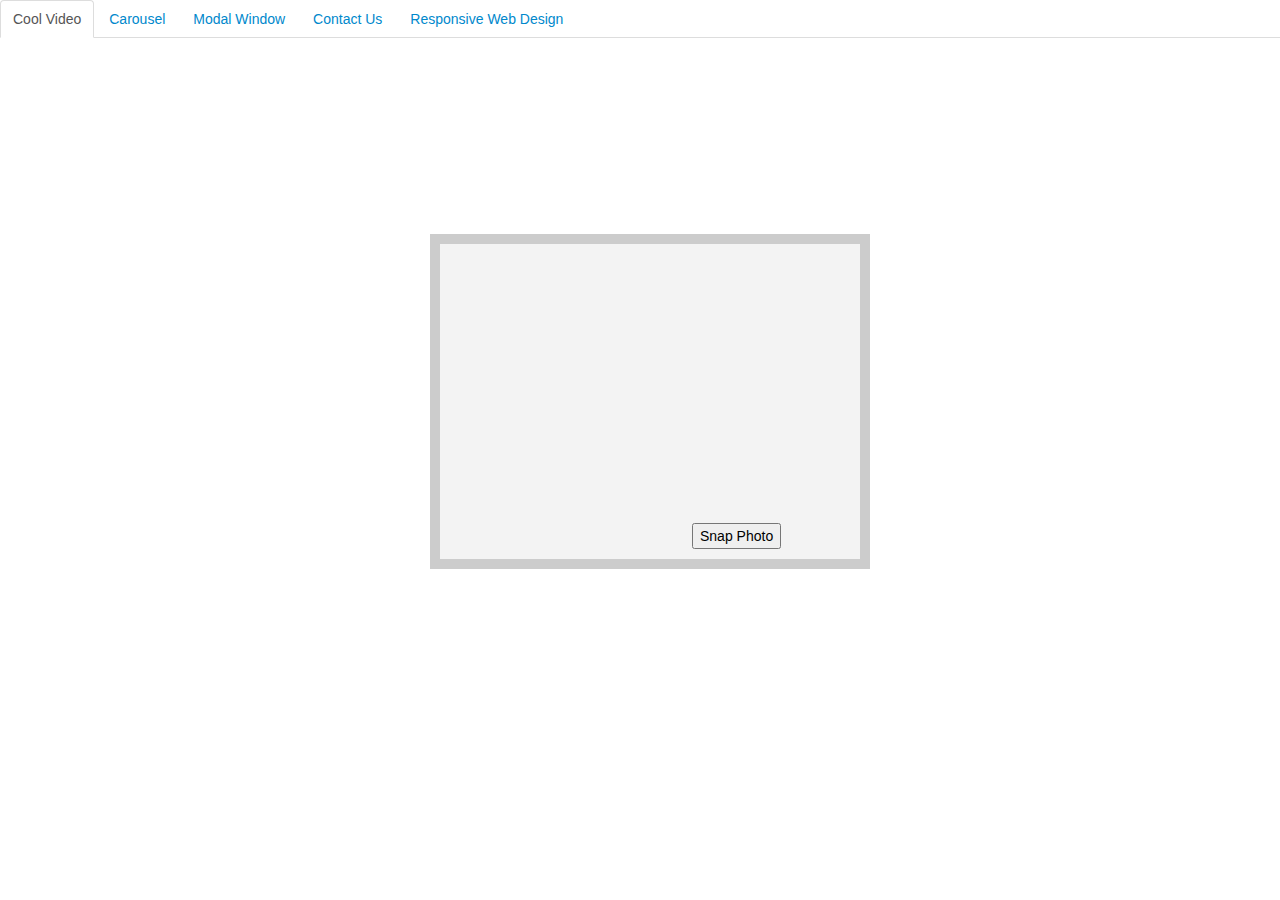
<file: UIWorkKatherine/forFun/index.html>
<!doctype html>
<html>
<head>
<meta charset="utf-8">
<title>For Fun!!!</title>
<meta name="viewport" content="width=device-width, initial-scale=1.0" />
<link href="css/bootstrap.min.css" rel="stylesheet" type="text/css" />
<link href="css/bootstrap-responsive.min.css" rel="stylesheet" type="text/css" />
<link href="css/custom.css" rel="stylesheet" type="text/css" />
</head>

<body>
  <ul class="nav nav-tabs" id="tabFAQ">
    <li class="active"><a href="#coolVideo" data-toggle="tab" state="0">Cool Video</a></li>
    <li><a href="#theCarousel" data-toggle="tab" state="0">Carousel</a></li>
    <li><a href="#modalWindow" data-toggle="tab" state="0">Modal Window</a></li>
    <li><a href="#contactUs" data-toggle="tab" state="0">Contact Us</a></li>
    <li><a href="ResponsiveWebDesign" target="_blank" >Responsive Web Design</a></li>
  </ul>
  <div class="tab-content" id="faqContent">
    <div class="tab-pane" id="modalWindow">
      <div class="container">
        <div class="row">
          <div class="span6">
            <ul class="thumbnails">
              <li class="span2"><a href="#bell" class="thumbnail" data-toggle="modal"><img src="img/artists/thumbs/bellingham-art.jpg" alt=""></a></li>
              <li class="span2"><a href="#ferr" class="thumbnail" data-toggle="modal"><img src="img/artists/thumbs/ferrar-art.jpg" alt=""></a></li>
              <li class="span2"><a href="#gold" class="thumbnail" data-toggle="modal"><img src="img/artists/thumbs/goldwynn-art.jpg" alt=""></a></li>
              <li class="span2"><a href="#harr" class="thumbnail" data-toggle="modal"><img src="img/artists/thumbs/harrod-art.jpg" alt=""></a></li>
              <li class="span2"><a href="#jero" class="thumbnail" data-toggle="modal"><img src="img/artists/thumbs/jerome-art.jpg" alt=""></a></li>
              <li class="span2"><a href="#laru" class="thumbnail" data-toggle="modal"><img src="img/artists/thumbs/larue-art.jpg" alt=""></a></li>
              <li class="span2"><a href="#rewi" class="thumbnail" data-toggle="modal"><img src="img/artists/thumbs/rewington-art.jpg" alt=""></a></li>
              <li class="span2"><a href="#smit" class="thumbnail" data-toggle="modal"><img src="img/artists/thumbs/smith-art.jpg" alt=""></a></li>
              <li class="span2"><a href="#taar" class="thumbnail" data-toggle="modal"><img src="img/artists/thumbs/ta-art.jpg" alt=""></a></li>
            </ul>
          </div>

          <div class="span6">
            <h2>Artist's Gallery</h2>
            <p>The Roux Academy gets thousands of submissions every year for artists interesting in participating in the CAC exhibits, and selects approximately 200 distinct pieces of contemporary art for display in their collective exhibit. In addition, nine individuals are honored as Featured Artists - each being granted his or her own exhibit hall to display entire collections or themed pieces. Each Featured Artist has an opportunity to speak at the conference to share his or her vision, perspective, and techniques with conference attendees. It is truly an honor to be a CAC Featured Artist and many past students artists who were featured at CAC have gone on to brilliant careers in art.</p>
          </div>
        </div>
        <!-- close row --> 


        <div id="bell" class="modal hide fade" tabindex="-1">
          <div class="modal-header">
            <button type="button" class="close" data-dismiss="modal">x</button>
            <h3>Barot Bellingham</h3>
          </div>
          <div class="modal-body">
            <p><img src="img/artists/large/bell.jpg" alt="" class="pull-right">Barot has just finished his final year at The Royal Academy of Painting and Sculpture, where he excelled in glass etching paintings and portraiture. Hailed as one of the most diverse artists of his generation, Barot is equally as skilled with watercolors as he is with oils, and is just as well-balanced in different subject areas. Barot’s collection entitled "The Un-Collection" will adorn the walls of Gilbert Hall, depicting his range of skills and sensibilities - all of them, uniquely Barot, yet undeniably different.</p>
          </div>
          <div class="modal-footer">
            <button class="btn" data-dismiss="modal">Close</button>
          </div>
        </div>

        <div id="gold" class="modal hide fade" tabindex="-1">
          <div class="modal-header">
            <button type="button" class="close" data-dismiss="modal">x</button>
            <h3>Hillary Hewitt Goldwynn-Post</h3>
          </div>
          <div class="modal-body">
            <p><img src="img/artists/large/gold.jpg" alt="" class="pull-right">Hillary is a sophomore art sculpture student at New York University, and has already won all the major international prizes for new sculptors, including the Divinity Circle, the International Sculptor’s Medal, and the Academy of Paris Award. Hillary’s CAC exhibit features 25 abstract watercolor paintings that contain only water images including waves, deep sea, and river.</p>
          </div>
          <div class="modal-footer">
            <button class="btn" data-dismiss="modal">Close</button>
          </div>
        </div>

        <div id="ferr" class="modal hide fade" tabindex="-1">
          <div class="modal-header">
            <button type="button" class="close" data-dismiss="modal">x</button>
            <h3>Jonathan G. Ferrar II</h3>
          </div>
          <div class="modal-body">
            <p><img src="img/artists/large/ferr.jpg" alt="" class="pull-right">Labeled as “The Artist to Watch in 2012” by the London Review, Johnathan has already sold one of the highest priced-commissions paid to an art student, ever on record. The piece, entitled Gratitude Resort, a work in oil and mixed media, was sold for $750,000 and Jonathan donated all the proceeds to Art for Peace, an organization that provides college art scholarships for creative children in developing nations.</p>
          </div>
          <div class="modal-footer">
            <button class="btn" data-dismiss="modal">Close</button>
          </div>
        </div>

        <div id="laru" class="modal hide fade" tabindex="-1">
          <div class="modal-header">
            <button type="button" class="close" data-dismiss="modal">x</button>
            <h3>LaVonne L. LaRue</h3>
          </div>
          <div class="modal-body">
            <p><img src="img/artists/large/larue.jpg" alt="" class="pull-right">LaVonne’s giant-sized paintings all around Chicago tell the story of love, nature, and conservation - themes that are central to her heart. LaVonne will share her love and skill of graffiti art on Monday’s schedule, as she starts the painting of a 20-foot high wall in the Rousseau Room of Hotel Contempo in front of a standing-room only audience in Art in Unexpected Places.</p>
          </div>
          <div class="modal-footer">
            <button class="btn" data-dismiss="modal">Close</button>
          </div>
        </div>

        <div id="taar" class="modal hide fade" tabindex="-1">
          <div class="modal-header">
            <button type="button" class="close" data-dismiss="modal">x</button>
            <h3>Xhou Ta</h3>
          </div>
          <div class="modal-body">
            <p><img src="img/artists/large/ta.jpg" alt="" class="pull-right">A senior at the China International Art University, Xhou has become well-known for his miniature sculptures, often the size of a rice granule, that are displayed by rear projection of microscope images on canvas. Xhou will discuss the art and science behind his incredibly detailed works of art.</p>
          </div>
          <div class="modal-footer">
            <button class="btn" data-dismiss="modal">Close</button>
          </div>
        </div>
       
        <div id="jero" class="modal hide fade" tabindex="-1">
          <div class="modal-header">
            <button type="button" class="close" data-dismiss="modal">x</button>
            <h3>Jennifer Jerome</h3>
          </div>
          <div class="modal-body">
            <p><img src="img/artists/large/jer.jpg" alt="" class="pull-right">A native of New Orleans, much of Jennifer’s work has centered around abstract images that depict flooding and rebuilding, having grown up as a teenager in the post-flood years. Despite the sadness of devastation and lives lost, Jennifer’s work also depicts the hope and togetherness of a community that has persevered. Jennifer’s exhibit will be discussed during Tuesday’s Water in Art theme.</p>
          </div>
          <div class="modal-footer">
            <button class="btn" data-dismiss="modal">Close</button>
          </div>
        </div>
          
        <div id="harr" class="modal hide fade" tabindex="-1">
          <div class="modal-header">
            <button type="button" class="close" data-dismiss="modal">x</button>
            <h3>Hassum Harrod</h3>
          </div>
          <div class="modal-body">
            <p><img src="img/artists/large/harr.jpg" alt="" class="pull-right">The Art College in New Dehli has sponsored Hassum on scholarship for his entire undergraduate career at the university, seeing great promise in his contemporary paintings of landscapes - that use equal parts muted and vibrant tones, and are almost a contradiction in art. Hassum will be speaking on “The use and absence of color in modern art” during Thursday’s agenda.</p>
          </div>
          <div class="modal-footer">
            <button class="btn" data-dismiss="modal">Close</button>
          </div>
        </div>

        <div id="smit" class="modal hide fade" tabindex="-1">
          <div class="modal-header">
            <button type="button" class="close" data-dismiss="modal">x</button>
            <h3>Constance Olivia Smith</h3>
          </div>
          <div class="modal-body">
            <p><img src="img/artists/large/smith.jpg" alt="" class="pull-right">Constance received the Fullerton-Brighton-Norwell Award for Modern Art for her mixed-media image of a tree of life, with jewel-adorned branches depicting the arms of humanity, and precious gemstone-decorated leaves representing the spouting buds of togetherness. The daughter of a New York jeweler, Constance has been salvaging the discarded remnants of her father’s jewelry-making since she was five years old, and won the New York State Fair grand prize at the age of 8 years old for a gem-adorned painting of the Manhattan Bridge.</p>
          </div>
          <div class="modal-footer">
            <button class="btn" data-dismiss="modal">Close</button>
          </div>
        </div>
       
        <div id="rewi" class="modal hide fade" tabindex="-1">
          <div class="modal-header">
            <button type="button" class="close" data-dismiss="modal">x</button>
            <h3>Riley Rudolph Rewington</h3>
          </div>
          <div class="modal-body">
            <p><img src="img/artists/large/rew.jpg" alt="" class="pull-right">A first-year student at the Roux Academy of Art, Media, and Design, Riley is already changing the face of modern art at the university. Riley’s exquisite abstract pieces have no intention of ever being understood, but instead beg the viewer to dream, create, pretend, and envision with their mind’s eye. Riley will be speaking on the “Art of Abstract” during Thursday’s schedule.</p>
          </div>
          <div class="modal-footer">
            <button class="btn" data-dismiss="modal">Close</button>
          </div>
        </div>
      </div>
    </div>
    <div class="tab-pane" id="theCarousel">
      <div class="container-fluid">
        <div class="row-fluid">
          <div class="span9">
            <form class="form-search">
              <div class="input-append pull-right">
                <input type="text" name="search" class="search-query span9" placeholder="Look Up">
                <button type="submit" class="btn btn-info">Search</button>
              </div>
            </form>
          </div>
          <div class="span9"></div>
          <div class="span9">
            <div id="artCarousel" class="carousel slide">
              <ol class="carousel-indicators">
                <li data-target="#artCarousel" data-slide-to="0" class="active"></li>
                <li data-target="#artCarousel" data-slide-to="1"></li>
                <li data-target="#artCarousel" data-slide-to="2"></li>
                <li data-target="#artCarousel" data-slide-to="3"></li>
                <li data-target="#artCarousel" data-slide-to="4"></li>
              </ol>
              <div class="carousel-inner">
                <div class="item active"><img src="img/carousel/1.jpg" alt="">
                  <div class="carousel-caption">
                    <h4>Katherine Liu</h4>
                    <p>UI Developer at <a href="#" target="_blank">The Post</a></p>
                  </div>
                </div>
                <div class="item"><img src="img/carousel/2.jpg" alt=""></div>
                <div class="item"><img src="img/carousel/3.jpg" alt=""></div>
                <div class="item"><img src="img/carousel/4.jpg" alt=""></div>
                <div class="item"><img src="img/carousel/5.jpg" alt=""></div>
              </div>
              <a class="left carousel-control" href="#artCarousel" data-slide="prev">&lsaquo;</a>
              <a class="right carousel-control" href="#artCarousel" data-slide="next">&rsaquo;</a>
            </div>
          </div><!-- end span12 -->
        </div><!-- end row --> 
      </div><!-- end container --> 
    </div>
    <div class="tab-pane" id="contactUs">
      <div class="container">
        <div class="row">
          <div class="span12">
            <form>
              <fieldset>
                <legend>Feedback Form</legend>
                <label>Your name</label>
                <input type="text" name="name" class="span4" placeholder="First and last, please">
                <label>Twitter username</label>
                <div class="input-prepend">
                  <span class="add-on">@</span>
                  <input type="text" name="twitter" class="span3">
                </div>
                <label>Your favorite session you attended was:</label>
                <label class="radio"><input type="radio" name="favoritesession" value="html5">HTML5</label>
                <label class="radio"><input type="radio" name="favoritesession" value="css3">CSS3</label>
                <label class="radio"><input type="radio" name="favoritesession" value="bootstrap"> Bootstrap</label>
                <label class="radio"><input type="radio" name="favoritesession" value="foundation"> Foundation</label>
                <label>Would you come to this conference again?</label>
                <label class="radio inline"><input type="radio" name="comeagain" value="yes"> Yes</label>
                <label class="radio inline"><input type="radio" name="comeagain" value="no"> No</label>
                <label>Your continent:</label>
                <select name="continent" size="1" class="span4">
                  <option selected>Select one...</option>
                  <option value="afr">Africa</option>
                  <option value="ant">Antarctica</option>
                  <option value="asia">Asia</option>
                  <option value="aus">Australia</option>
                  <option value="eur">Europe</option>
                  <option value="na">North America</option>
                  <option value="sa">South America</option>
                </select>
                <label>Comments:</label>
                <textarea name="comments" class="span4" title="We welcome your feedback!" data-toggle="tooltip" data-placement="right"></textarea>
                <label class="checkbox"><input name="subscribe" type="checkbox" value="subscribe">Subscribe me to the newsletter </label>
                <label>Your email</label>
                <input type="text" name="email" class="span4">
                <p><button type="submit" class="btn btn-warning btn-large">Submit</button></p>
              </fieldset>
            </form>
          </div>
        </div>
      </div>
    </div>
    <div class="tab-pane active" id="coolVideo">
    	<div id="cameraContainer">
			<video id="camera-stream"></video>
			<button id="snap">Snap Photo</button>
		</div>
		<canvas id="canvas" width="160" height="120"></canvas>
		<div id="images"></div>
    </div>
  </div>

<script src="js/jquery-2.0.2.min.js"></script> 
<script src="js/bootstrap.min.js"></script> 
<script>
	$('#artCarousel').carousel({
    	interval: 5000,
    	cycle: true
  	});
  	$('textarea').tooltip();

  	navigator.getUserMedia = navigator.getUserMedia || navigator.webkitGetUserMedia || navigator.mozGetUserMedia;

	var constraints = {audio: false, video: true};
	var canvas = document.getElementById("canvas");
	var video = document.querySelector("video");
	var context = canvas.getContext("2d");
	var myFilters = ["blur","grayscale","sepia","bright","contrast","hue-rotate","invert","saturate","opacity"];
	var currentFilter = 0;

	function successCallback(stream) {
	  window.stream = stream; // stream available to console
	  video.src = window.URL.createObjectURL(stream);
	  video.play();
	  
	}

	function errorCallback(error){
	  console.log("navigator.getUserMedia error: ", error);
	}
	navigator.getUserMedia(constraints, successCallback, errorCallback);

	// Trigger photo take
	document.getElementById("snap").addEventListener("click", function() {
		context.drawImage(video, 0, 0, 160, 120);
		
		 var ctx = canvas.getContext("2d"),
		    savedData = new Image();
		    // get the data
		    savedData.src = canvas.toDataURL("image/png");
			
		$("#images").prepend("<img class=" +myFilters[currentFilter]+" src="+savedData.src+">");
		currentFilter = ++currentFilter % myFilters.length;
	});
</script>
</body>
</html>
</file>
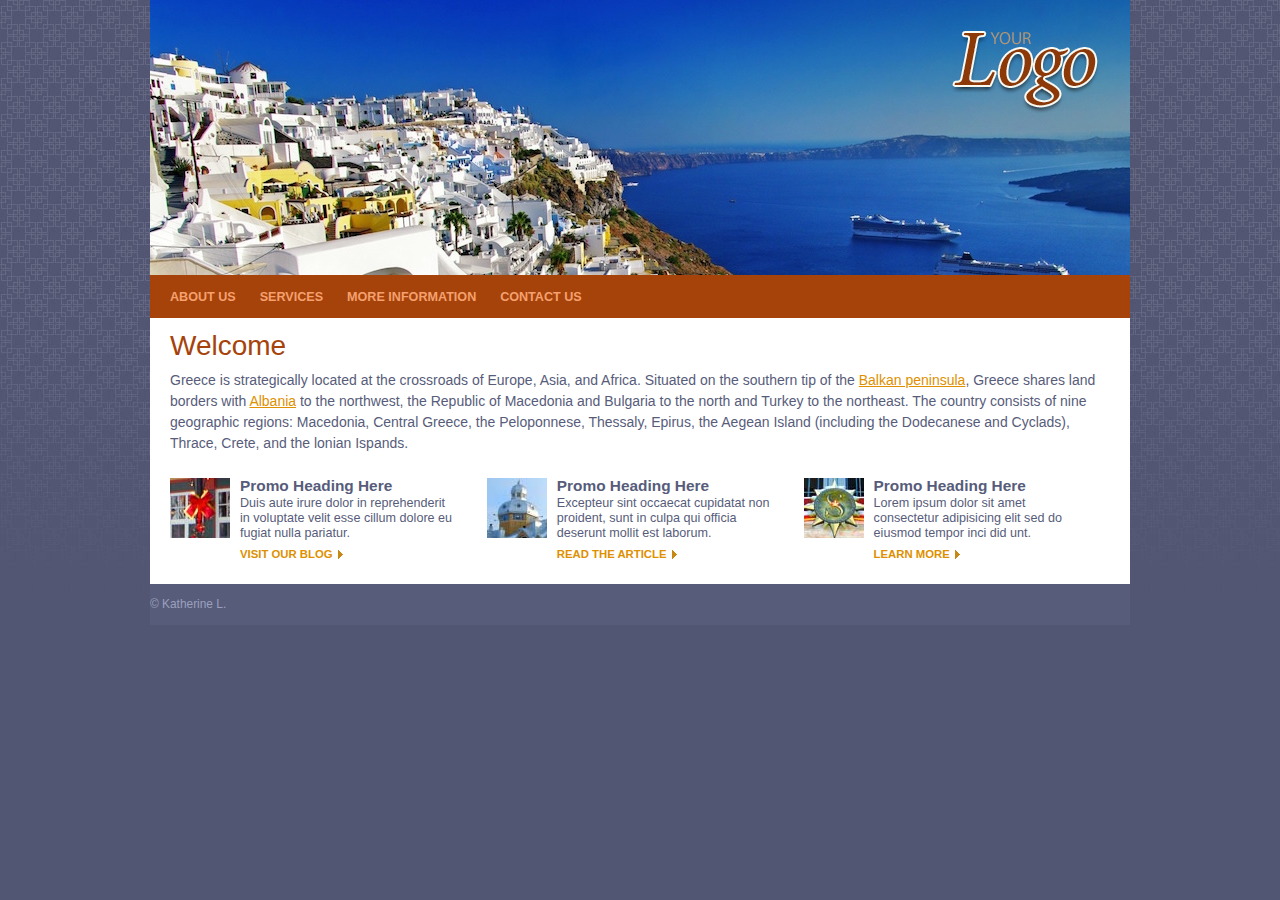
<file: UIWorkKatherine/ResponsiveWebsite/index.html>
<!DOCTYPE HTML>
<html>
	<head>
		<meta http-equiv="Content-Type" content="text/html; charset=UTF-8">
		<meta name="viewport" content="width=device-width, maximum-scale=1.0, minimum-scale=1.0, initial-scale=1.0" />
		<title>Responsive Web Design</title>
		<link rel="stylesheet" type="text/css" href="css/screen_styles.css" />
		<link rel="stylesheet" type="text/css" href="css/screen_layout_large.css" />
		<link rel="stylesheet" type="text/css" media="only screen and (min-width:50px) and (max-width:500px)" href="css/screen_layout_small.css" />
		<link rel="stylesheet" type="text/css" media="only screen and (min-width:501px) and (max-width:800px)" href="css/screen_layout_medium.css" />
		<!--[if lt IE 9]>
			<script src="http://html5shiv.googlecode.com/svn/trunk/html5.js"></script>
		<![endif]-->
	</head>
	<body>
		<div class="page">
			
			<header>
				<a class="logo" href="#"></a>
			</header>
			
			<article>
				<h1>Welcome</h1>
				<p>Greece is strategically located at the crossroads of Europe, Asia, and Africa. Situated on the
                    southern tip of the <a href="#">Balkan peninsula</a>, Greece shares land borders with
                    <a href="#">Albania</a> to the northwest, the Republic of Macedonia and Bulgaria to
                    the north and Turkey to the northeast. The country consists of nine geographic regions:
                    Macedonia, Central Greece, the Peloponnese, Thessaly, Epirus, the Aegean Island
                    (including the Dodecanese and Cyclads), Thrace, Crete, and the lonian Ispands.</p>
			</article>
			
			<div class="promo_container">
				
				<div class="promo one">
					<div class="content">
						<h3>Promo Heading Here</h3>
						<p>Duis aute irure dolor in reprehenderit in voluptate velit esse cillum dolore eu fugiat nulla pariatur.</p>
						<p><a class="cta" href="">Visit our blog</a></p>
					</div>
				</div>

				<div class="promo two">
					<div class="content">
						<h3>Promo Heading Here</h3>
						<p>Excepteur sint occaecat cupidatat non proident, sunt in culpa qui officia deserunt mollit est laborum.</p>
						<p><a class="cta" href="">Read the article</a></p>
					</div>
				</div>
				
				<div class="promo three">
					<div class="content">
						<h3>Promo Heading Here</h3>
						<p>Lorem ipsum dolor sit amet consectetur adipisicing elit sed do eiusmod tempor inci did unt.</p>
						<p><a class="cta" href="">Learn more</a></p>
					</div>
				</div>	
				
				<div class="clear-fix"></div>			
				
			</div>
			
			<nav>
				<a href="#">About Us</a>
				<a href="#">Services</a>
				<a href="#">More Information</a>
				<a href="#">Contact Us</a>
			</nav>
			
			<footer>&copy; Katherine L.</footer>
			
		</div>
	</body>
</html>
</file>
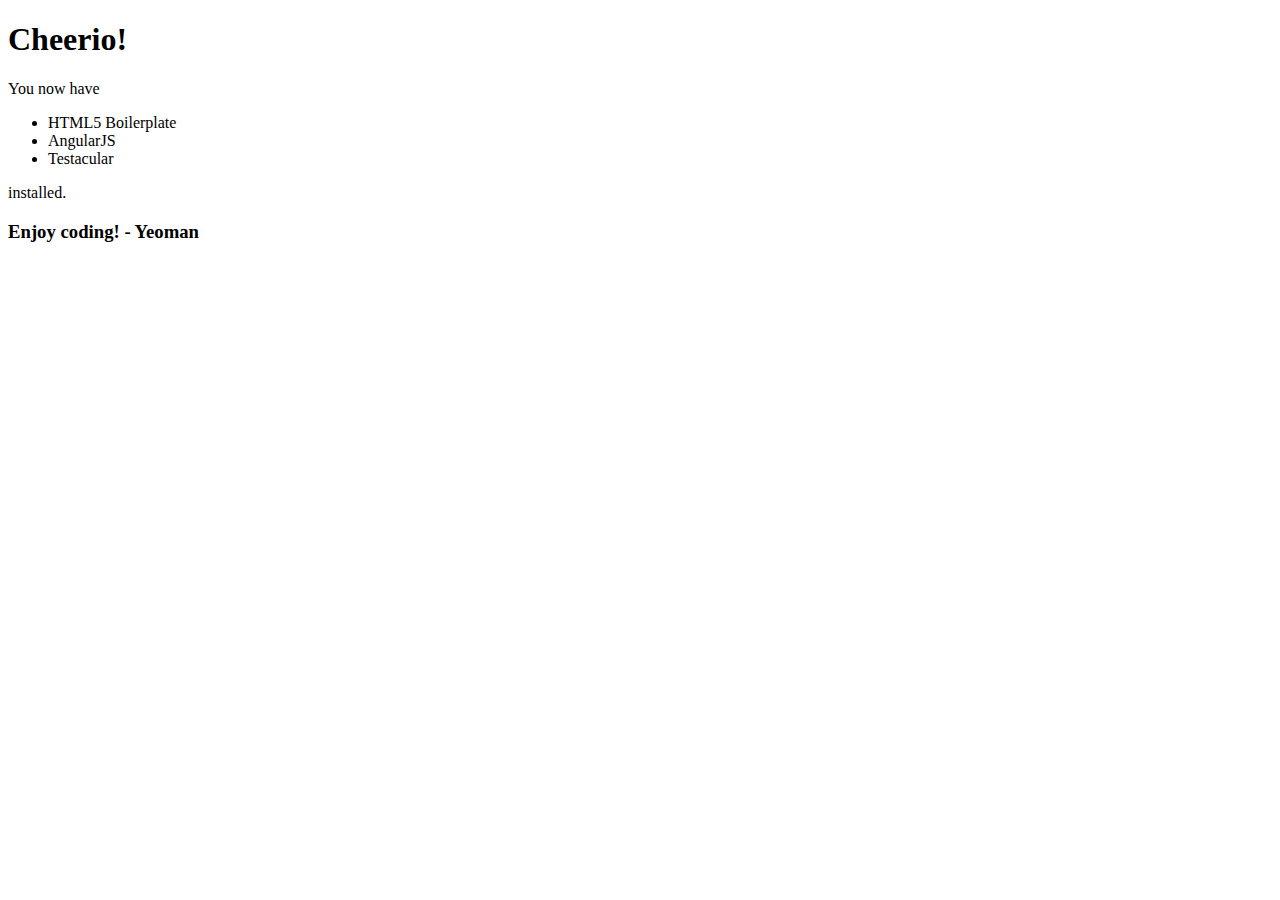
<file: UIWorkKatherine/Angular3/sample-app/app/index.html>
<!DOCTYPE html>
<!--[if lt IE 7]>      <html class="no-js lt-ie9 lt-ie8 lt-ie7"> <![endif]-->
<!--[if IE 7]>         <html class="no-js lt-ie9 lt-ie8"> <![endif]-->
<!--[if IE 8]>         <html class="no-js lt-ie9"> <![endif]-->
<!--[if gt IE 8]><!--> <html class="no-js"> <!--<![endif]-->
    <head>
        <meta charset="utf-8"/>
        <meta http-equiv="X-UA-Compatible" content="IE=edge,chrome=1"/>
        <title></title>
        <meta name="description" content=""/>
        <meta name="viewport" content="width=device-width"/>
        <link rel="stylesheet" href="styles/main.css"/>

    </head>
    <body ng-app="sampleYeomanAppApp">

        <!--[if lt IE 7]>
            <p class="chromeframe">You are using an outdated browser. <a href="http://browsehappy.com/">Upgrade your browser today</a> or <a href="http://www.google.com/chromeframe/?redirect=true">install Google Chrome Frame</a> to better experience this site.</p>
        <![endif]-->
        
        <!--[if lt IE 9]>
            <script src="scripts/vendor/es5-shim.min.js"></script>
            <script src="scripts/vendor/json3.min.js"></script>
        <![endif]-->

        <!-- Add your site or application content here -->
        <div class="container" ng-view></div>

        <script src="scripts/vendor/angular.js"></script>

        <!-- build:js scripts/scripts.js -->
        <script src="scripts/app.js"></script>
        <script src="scripts/controllers/main.js"></script>
        <!-- endbuild -->

        <!-- Google Analytics: change UA-XXXXX-X to be your site's ID. -->
        <script>
            var _gaq=[['_setAccount','UA-XXXXX-X'],['_trackPageview']];
            (function(d,t){var g=d.createElement(t),s=d.getElementsByTagName(t)[0];
            g.src=('https:'==location.protocol?'//ssl':'//www')+'.google-analytics.com/ga.js';
            s.parentNode.insertBefore(g,s)}(document,'script'));
        </script>
    </body>
</html>
</file>
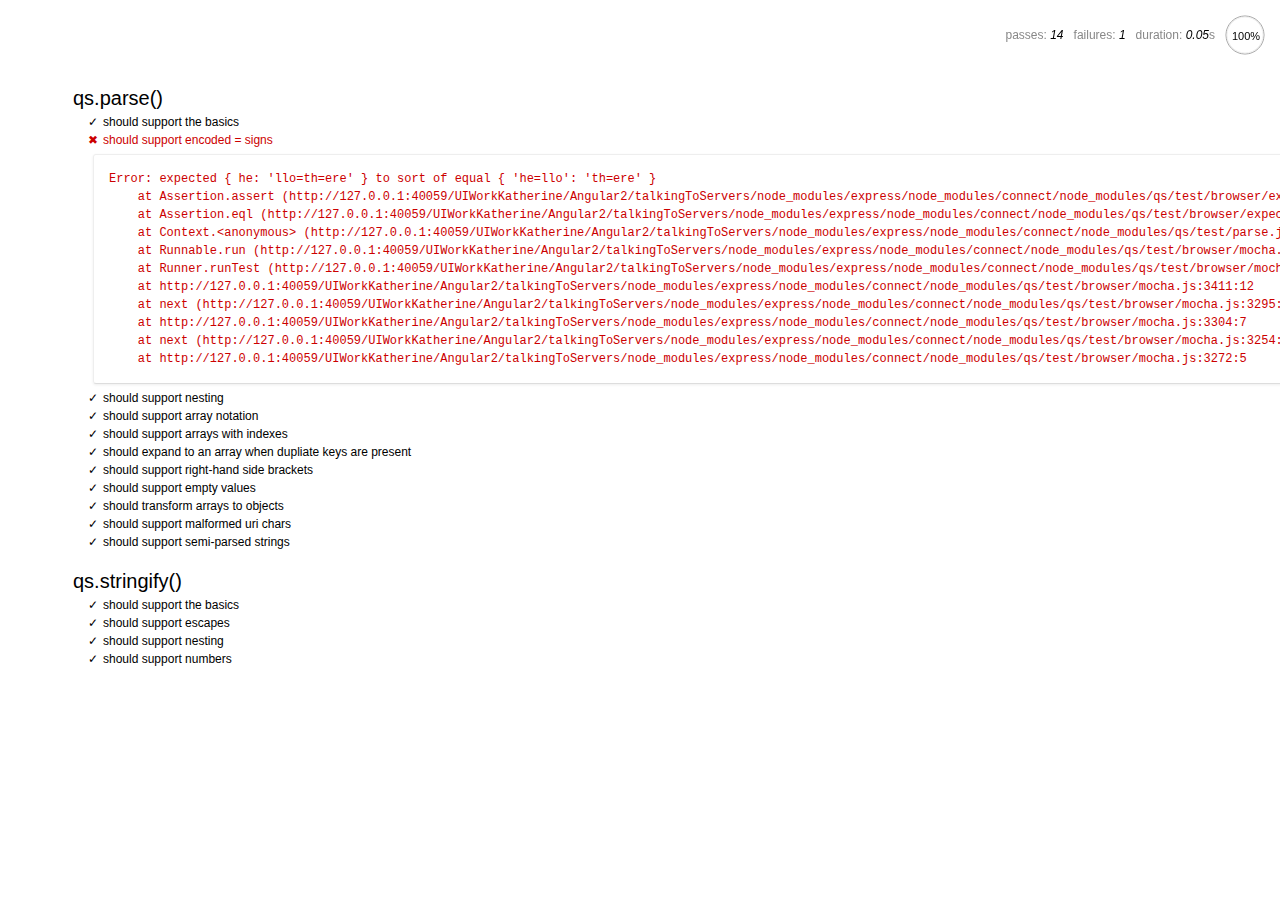
<file: UIWorkKatherine/Angular2/talkingToServers/node_modules/express/node_modules/connect/node_modules/qs/test/browser/index.html>
<html>
  <head>
    <title>Mocha</title>
    <meta http-equiv="Content-Type" content="text/html; charset=UTF-8">
    <link rel="stylesheet" href="mocha.css" />
    <script src="jquery.js" type="text/javascript"></script>
    <script src="expect.js"></script>
    <script src="mocha.js"></script>
    <script>mocha.setup('bdd')</script>
    <script src="qs.js"></script>
    <script src="../parse.js"></script>
    <script src="../stringify.js"></script>
    <script>onload = mocha.run;</script>
  </head>
  <body>
    <div id="mocha"></div>
  </body>
</html>
</file>
<file: UIWorkKatherine/forFun/css/custom.css>
#cameraContainer {
	position:fixed;
	top: 40%;
	left: 50%;
    width:30em;
    height:22.5em;
    margin-top: -9em; 
    margin-left: -15em; 
    border: 10px solid #ccc;
    background-color: #f3f3f3;
	z-index:100;
}

video {
    width:30em;
    height:22.5em;
}

#snap {
	position: absolute;
	bottom: 10px;
	left: 18em;
}

canvas {
	display:none;
}

img {
	padding:2px;
	z-index:-1;
}

.blur {
	-webkit-filter: blur(3px);
}
.grayscale{
	-webkit-filter: grayscale(1);
}
.sepia{ 
	-webkit-filter: sepia(1);
}
.bright{
	-webkit-filter: brightness(2.5);			
}
.contrast{
	-webkit-filter: contrast(5);			
}
.hue-rotate{
	-webkit-filter: hue-rotate(125deg);	
}
.invert{
	-webkit-filter: invert(1);			
}
.saturate{
	-webkit-filter: saturate(3);			
}
.opacity{
	-webkit-filter: opacity(0.3);			
}
</file>
<file: UIWorkKatherine/ResponsiveWebsite/css/screen_styles.css>
@charset "UTF-8";

body {
	color: #575c7a;
	line-height: 1.5em;
	font-family: Arial;
	font-size: 14px;
	background: #515673 url(../images/background_gradient.jpg) repeat-x 0px 0px;
}

.page {
	max-width: 980px;
	margin: 0px auto 0px auto;
	position: relative;
	background-color: #fff;
}

h1 { font-size: 2em; font-weight:normal; color: #a6430a; margin: 0 0 .5em 0; }
h2 { font-size: 1.7em; margin: 0 0 1em 0; }
h3 { font-size: 1.5em; margin: 0 0 1em 0; }
p { margin: 0 0 .75em 0; }
a { color: #de9000; }
a:hover { color: #009eff; }

footer { font-size: .85em; color: #9ba0bd; background-color: #575c7a; padding: 10px 10px 10px 0px; }

a.cta {  
	text-transform: uppercase;
	font-size: .9em;
	font-weight: bold;
	text-decoration: none;
	margin: 0.5em 0 0 0;
	padding: 0px 12px 0px 0px;
	background: url(../images/cta_arrow.png) no-repeat right 1px;
}

a.cta:hover { background-position: right -49px;}

.promo h3 { font-size: 1.1em; margin: 0; }
.promo p { line-height:1.2em; font-size: .9em; margin-bottom: 0.5em; }

.promo { background-repeat: no-repeat; }
.promo.one { background-image: url(../images/promo_1.jpg); }
.promo.two { background-image: url(../images/promo_2.jpg); }
.promo.three { background-image: url(../images/promo_3.jpg); }

nav a {
	color: #f5a06e;
	text-transform: uppercase;
	text-decoration: none;
	display: inline-block;
	font-weight: bold;
	font-size: .9em;
}

nav a:hover { color:#fff; }

.clear-fix { clear: both; line-height: 1px; }
</file>
<file: UIWorkKatherine/ResponsiveWebsite/css/screen_layout_large.css>
@charset "UTF-8";

/* Layout (global rules for all sizes) */

body { margin: 0px; padding: 0px; }

header a.logo {
	display: block;
	position: absolute;
	background-position: 0px 0px;
	background-repear: no-repeat;
}

nav {
	width: 100%;
	display: block;
	position: absolute;
	background-color: #a6430a;
}

/* Layout Large Screens (default for older browsers) */

header {
	height: 275px;
	background: url(../images/greece_large.jpg) no-repeat right 0px;
}

header a.logo {
	width: 150px;
	height: 85px;
	top: 28px;
	right: 30px;
	background-image: url(../images/logo_large.png);
}

article { padding: 60px 20px 10px 20px; }

.promo_container { padding: 0px 0px 15px 20px; }
.promo_container .promo { 
	width:33%;
	float: left;
	background-position: 0px 3px;
}
.promo_container .promo .content { padding: 0px 30px 0px 70px;}

nav { top: 275px; }
nav a { margin: 12px 0px 10px 20px; }

@media screen and (max-width:990px) {
	footer { padding-left: 20px;}
}
</file>
<file: UIWorkKatherine/ResponsiveWebsite/css/screen_layout_small.css>
@charset "UTF-8";

/* Layout Small Screens */

header { height: 75px; background: url(../images/greece_small.jpg) no-repeat right 0px; }

header a.logo {
	width: 105px;
	height: 40px;
	top: 16px;
	right: 15px;
	background-image: url(../images/logo_small.png);
}

article { padding: 20px 20px 10px 20px; }

nav {
	position: static;
	padding: 10px 0px 10px 0px;
	background-color: #515673;
}

nav a {
	color: #a6abc5;
	display: block;
	margin: 15px;
	padding: 9px;
	border: 1px solid #a6abc5;
	background: url(../images/mobile_link_arrow.png) no-repeat right center;
	-moz-border-radius: 12px;
	-webkit-border-radius: 12px;
	border-radius: 12px;
}

nav a:hover { color: #fff; background-color: rgba(255, 255, 255, .15); }

.promo_container { padding: 0px; }

.promo_container .promo {
	width: auto;
	float: none;
	padding: 10px 0px 0px 0px;
	background-position: 20px 13px;
	border-top: 1px solid #ccc;
}

.promo_container .promo .content { padding: 0px 20px 5px 90px; }

footer { border-top: 1px solid #a6abc5; }

body { background-image: none;}
</file>
<file: UIWorkKatherine/ResponsiveWebsite/css/screen_layout_medium.css>
@charset "UTF-8";

/* Layout Medium Screens */

header { height: 200px; background: url(../images/greece_medium.jpg) no-repeat 90% 0px; }

header a.logo {
	width: 115px;
	height: 70px;
	top: 20px;
	right: 20px;
	background-image: url(../images/logo_medium.png);
}

nav { top: 200px; }
nav a { margin-right: 20px; }

.promo_container { padding: 0px 20px 15px 20px; }

.promo_container .promo { background-position: 0px 0px; }

.promo_container .promo .content { padding: 70px 30px 0px 0px; }

body { background-image: none;}
</file>
<file: UIWorkKatherine/Angular3/sample-app/app/styles/main.css>
/* Will be compiled down to a single stylesheet with your sass files */
</file>
<file: UIWorkKatherine/Angular2/talkingToServers/node_modules/express/node_modules/connect/node_modules/qs/test/browser/mocha.css>
body {
  font: 20px/1.5 "Helvetica Neue", Helvetica, Arial, sans-serif;
  padding: 60px 50px;
}

#mocha h1, h2 {
  margin: 0;
}

#mocha h1 {
  margin-top: 15px;
  font-size: 1em;
  font-weight: 200;
}

#mocha .suite .suite h1 {
  margin-top: 0;
  font-size: .8em;
}

#mocha h2 {
  font-size: 12px;
  font-weight: normal;
  cursor: pointer;
}

#mocha .suite {
  margin-left: 15px;
}

#mocha .test {
  margin-left: 15px;
}

#mocha .test:hover h2::after {
  position: relative;
  top: 0;
  right: -10px;
  content: '(view source)';
  font-size: 12px;
  font-family: arial;
  color: #888;
}

#mocha .test.pending:hover h2::after {
  content: '(pending)';
  font-family: arial;
}

#mocha .test.pass.medium .duration {
  background: #C09853;
}

#mocha .test.pass.slow .duration {
  background: #B94A48;
}

#mocha .test.pass::before {
  content: '✓';
  font-size: 12px;
  display: block;
  float: left;
  margin-right: 5px;
}

#mocha .test.pass .duration {
  font-size: 9px;
  margin-left: 5px;
  padding: 2px 5px;
  color: white;
  -webkit-box-shadow: inset 0 1px 1px rgba(0,0,0,.2);
  -moz-box-shadow: inset 0 1px 1px rgba(0,0,0,.2);
  box-shadow: inset 0 1px 1px rgba(0,0,0,.2);
  -webkit-border-radius: 5px;
  -moz-border-radius: 5px;
  -ms-border-radius: 5px;
  -o-border-radius: 5px;
  border-radius: 5px;
}

#mocha .test.pass.fast .duration {
  display: none;
}

#mocha .test.pending {
  color: #0b97c4;
}

#mocha .test.pending::before {
  content: '◦';
  color: #0b97c4;
}

#mocha .test.fail {
  color: #c00;
}

#mocha .test.fail pre {
  color: black;
}

#mocha .test.fail::before {
  content: '✖';
  font-size: 12px;
  display: block;
  float: left;
  margin-right: 5px;
  color: #c00;
}

#mocha .test pre.error {
  color: #c00;
}

#mocha .test pre {
  display: inline-block;
  font: 12px/1.5 monaco, monospace;
  margin: 5px;
  padding: 15px;
  border: 1px solid #eee;
  border-bottom-color: #ddd;
  -webkit-border-radius: 3px;
  -webkit-box-shadow: 0 1px 3px #eee;
}

#error {
  color: #c00;
  font-size: 1.5  em;
  font-weight: 100;
  letter-spacing: 1px;
}

#stats {
  position: fixed;
  top: 15px;
  right: 10px;
  font-size: 12px;
  margin: 0;
  color: #888;
}

#stats .progress {
  float: right;
  padding-top: 0;
}

#stats em {
  color: black;
}

#stats li {
  display: inline-block;
  margin: 0 5px;
  list-style: none;
  padding-top: 11px;
}

code .comment { color: #ddd }
code .init { color: #2F6FAD }
code .string { color: #5890AD }
code .keyword { color: #8A6343 }
code .number { color: #2F6FAD }
</file>
